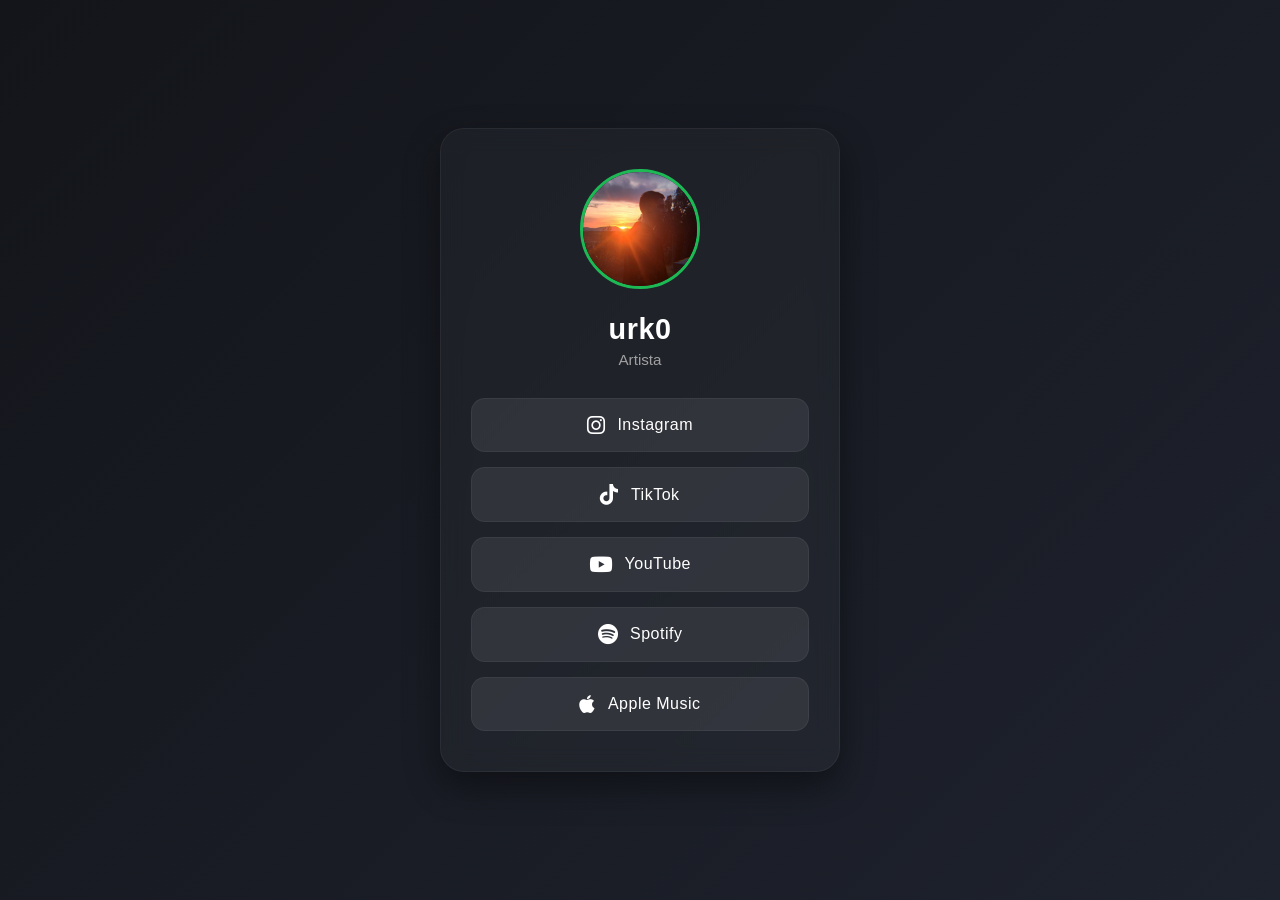
<file: index.html>
<!DOCTYPE html>
<html lang="es">
<head>
    <meta charset="UTF-8">
    <meta name="viewport" content="width=device-width, initial-scale=1.0">
    <title>urk0</title>
    <link rel="icon" type="image/png" href="fotoPerfilRedonda.png">
    <link rel="stylesheet" href="style.css">
    <link rel="stylesheet" href="https://cdnjs.cloudflare.com/ajax/libs/font-awesome/6.5.1/css/all.min.css">
</head>
<body>

    <main class="contenedor-perfil">
        <header class="cabecera">
            <img src="fotoPerfil.webp" alt="Foto de perfil de urk0" class="foto-perfil">
            <h1>urk0</h1>
            <p>Artista</p>
        </header>

        <nav class="enlaces">
            <ul>
                <li><a href="https://www.instagram.com/urk0__/" target="_blank" class="btn-ig"><i class="fa-brands fa-instagram"></i> Instagram</a></li>
                <li><a href="https://www.tiktok.com/@urk0__" target="_blank" class="btn-tiktok"><i class="fa-brands fa-tiktok"></i> TikTok</a></li>
                <li><a href="https://www.youtube.com/channel/UCYoXOIGqULN1YcfvedhzgYg" target="_blank" class="btn-yt"><i class="fa-brands fa-youtube"></i> YouTube</a></li>
                <li><a href="https://open.spotify.com/intl-es/artist/7l8uvdFFlxds1GWuXGnHbQ?si=mOlYFImqSTqj0akKEz3xQQ" target="_blank" class="btn-spotify"><i class="fa-brands fa-spotify"></i> Spotify</a></li>
                <li><a href="https://music.apple.com/es/artist/urk0/1761660754" target="_blank" class="btn-apple"><i class="fa-brands fa-apple"></i> Apple Music</a></li>
            </ul>
        </nav>
    </main>

</body>
</html>
</file>
<file: style.css>
/* Reinicio básico */
* { 
    margin: 0; 
    padding: 0; 
    box-sizing: border-box; 
}

body {
    font-family: 'Segoe UI', Tahoma, Geneva, Verdana, sans-serif;
    /* Fondo moderno: un gradiente oscuro y elegante */
    background: linear-gradient(135deg, #13151a 0%, #1e222d 100%);
    color: #ffffff;
    min-height: 100vh;
    display: flex;
    justify-content: center;
    align-items: center; /* Esto centra tu tarjeta en la pantalla */
    padding: 20px;
}

/* La tarjeta principal con efecto cristal */
.contenedor-perfil {
    width: 100%;
    max-width: 400px;
    padding: 40px 30px;
    text-align: center;
    background: rgba(255, 255, 255, 0.03); /* Transparencia */
    backdrop-filter: blur(12px); /* El efecto de desenfoque */
    -webkit-backdrop-filter: blur(12px);
    border-radius: 24px;
    border: 1px solid rgba(255, 255, 255, 0.05);
    box-shadow: 0 15px 35px rgba(0, 0, 0, 0.4);
}

.foto-perfil {
    width: 120px;
    height: 120px;
    border-radius: 50%;
    object-fit: cover;
    border: 3px solid #1DB954; /* Un toque verde para destacar */
    margin-bottom: 20px;
}

.cabecera h1 {
    font-size: 1.8rem;
    margin-bottom: 5px;
    letter-spacing: 0.5px;
}

.cabecera p {
    font-size: 0.95rem;
    color: #a0a0a0;
    margin-bottom: 30px;
}

/* Estilos de los botones */
.enlaces ul {
    list-style: none;
    display: flex;
    flex-direction: column;
    gap: 15px;
}

.enlaces a {
    display: flex; /* Cambiamos block por flex para alinear icono y texto */
    align-items: center; /* Los centra verticalmente */
    justify-content: center; /* Los centra horizontalmente */
    gap: 12px; /* El espacio exacto entre el logo y la palabra */
    
    padding: 16px;
    background: rgba(255, 255, 255, 0.08);
    color: #ffffff;
    text-decoration: none;
    border-radius: 14px;
    font-weight: 500;
    letter-spacing: 0.5px;
    transition: all 0.3s ease;
    border: 1px solid rgba(255, 255, 255, 0.05);
}

/* Hacemos los iconos un pelín más grandes para que destaquen */
.enlaces a i {
    font-size: 1.3rem;
}

/* Animación al pasar el ratón */
/* Hover para Instagram (Gradiente oficial) */
.enlaces a.btn-ig:hover {
    background: linear-gradient(45deg, #f09433 0%, #e6683c 25%, #dc2743 50%, #cc2366 75%, #bc1888 100%);
    color: white;
    transform: translateY(-4px);
    box-shadow: 0 8px 20px rgba(220, 39, 67, 0.4);
    
    /* Mantenemos el grosor de 1px pero lo hacemos transparente para que no cambie de tamaño */
    border: 1px solid transparent; 
    
    /* Evita que el color de fondo pinte por debajo del borde transparente (quita las rayitas) */
    background-clip: padding-box; 
}

/* Hover para TikTok */
.enlaces a.btn-tiktok:hover {
    background: #000000;
    color: white;
    transform: translateY(-4px);
    /* Usamos un sombreado sutil cyan/magenta propio de la marca TikTok */
    box-shadow: -3px 3px 0px rgba(37, 244, 238, 0.5), 3px -3px 0px rgba(254, 44, 85, 0.5);
    border: 1px solid transparent; 
    background-clip: padding-box; 
}

/* Hover para YouTube (Rojo oficial) */
.enlaces a.btn-yt:hover {
    background: #FF0000;
    color: white;
    transform: translateY(-4px);
    box-shadow: 0 8px 20px rgba(255, 0, 0, 0.4);
}


/* Hover para Spotify (Verde oficial) */
.enlaces a.btn-spotify:hover {
    background: #1DB954;
    color: white; /* Texto blanco para que resalte bien */
    transform: translateY(-4px);
    box-shadow: 0 8px 20px rgba(29, 185, 84, 0.4);
}

/* Hover para Apple Music */
.enlaces a.btn-apple:hover {
    background: #fa243c;
    color: white;
    transform: translateY(-4px);
    box-shadow: 0 8px 20px rgba(250, 36, 60, 0.4);
}
</file>
